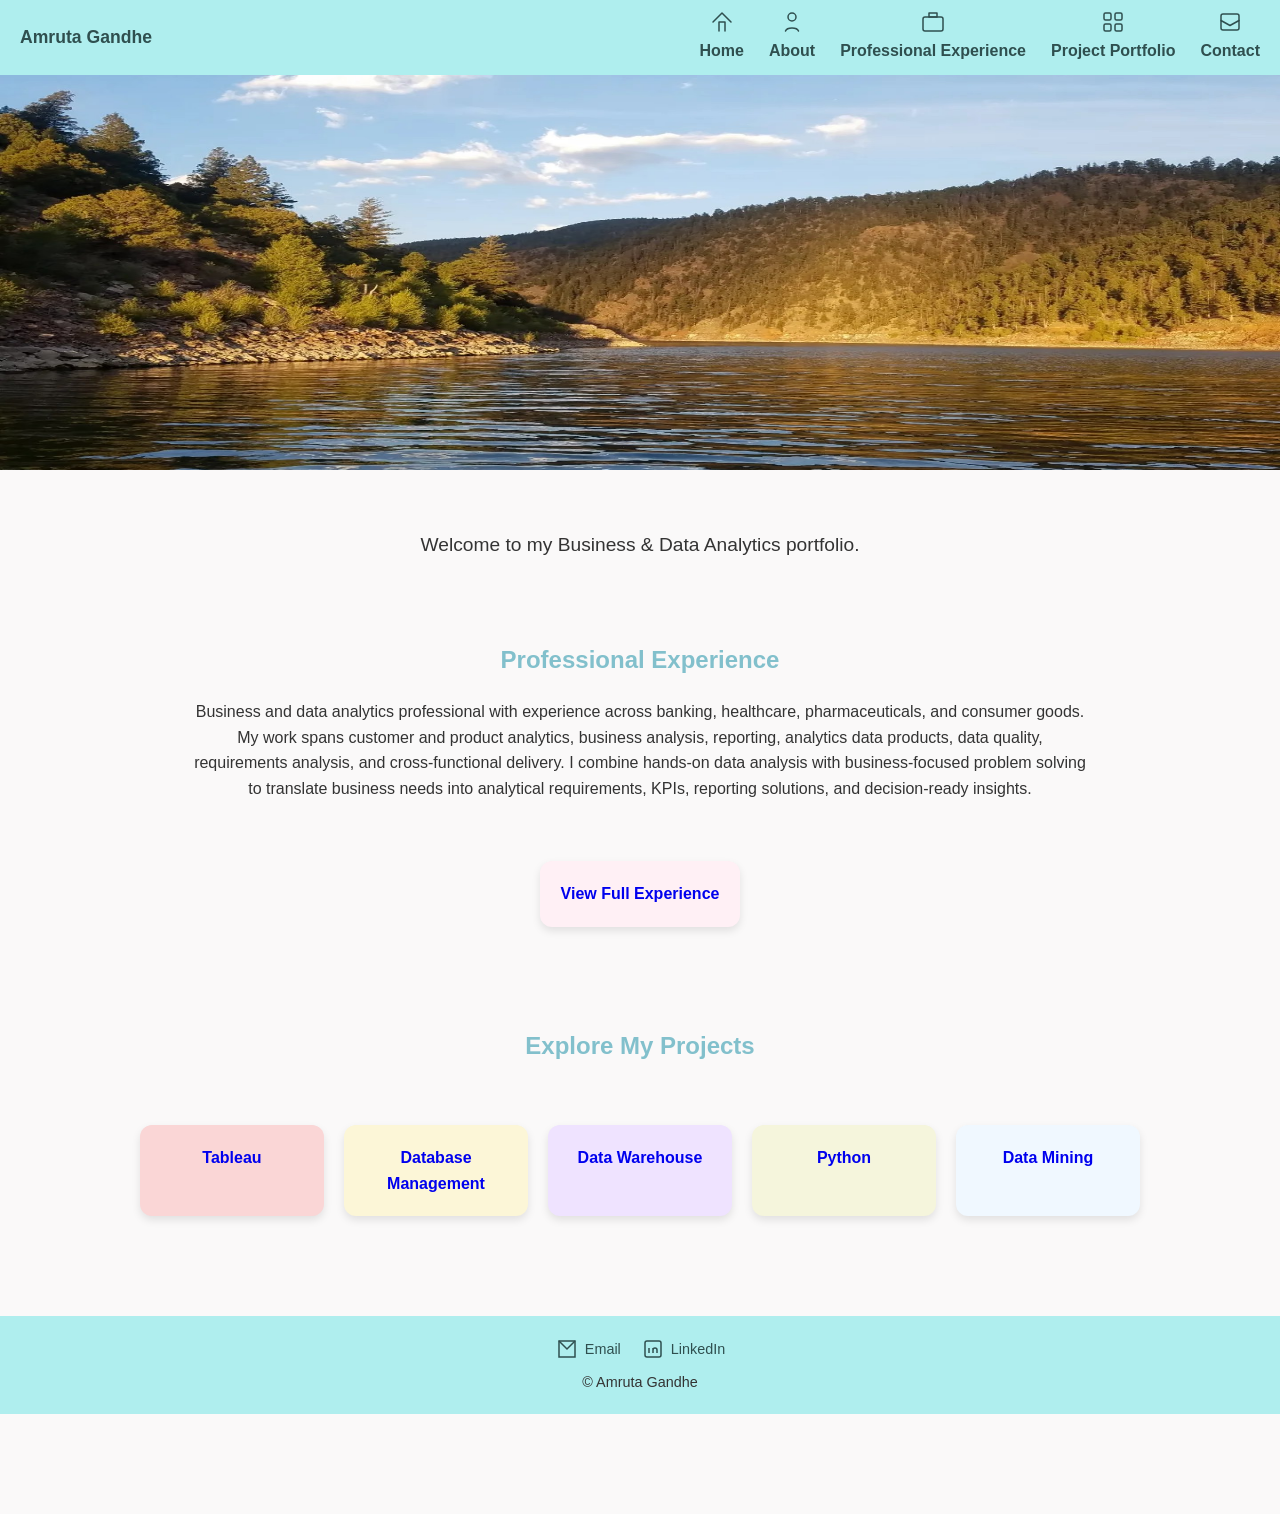
<file: index.html>
<!DOCTYPE html>
<html lang="en">
<head>
  <meta charset="UTF-8" />
  <meta name="viewport" content="width=device-width, initial-scale=1" />

  <title>Home - Amruta Gandhe</title>
  <style>
    :root {
      --bg-color: #faf9f9;
      --header-color: #AFEEEE;
      --card-bg: #E0FFFF;
      --primary-color: #333;
      --accent-color: #AFEEEE;
      --header-footer-color: #AFEEEE;
    }

    body {
      margin: 0;
      font-family: 'Segoe UI', Tahoma, Geneva, Verdana, sans-serif;
      background-color: var(--bg-color);
      color: var(--primary-color);
      line-height: 1.6;
      padding-bottom: 100px;
      font-size: 16px;
    }

    nav {
      position: fixed;
      top: 0;
      left: 0;
      right: 0;
      background-color: var(--header-color);
      border-bottom: 1px solid var(--accent-color);
      padding: 10px 20px;
      display: flex;
      justify-content: space-between;
      align-items: center;
      z-index: 1000;
    }

    .nav-name {
      font-weight: 700;
      font-size: 1.1rem;
      color: #2F4F4F;
    }

    .nav-links-wrapper {
      display: flex;
      justify-content: flex-end;
      flex-grow: 1;
    }

    .nav-links-wrapper ul {
      list-style: none;
      display: flex;
      gap: 25px;
      margin: 0;
      padding: 0;
    }

    .nav-links-wrapper a {
      text-decoration: none;
      color: #2F4F4F;
      font-weight: 600;
      display: flex;
      flex-direction: column;
      align-items: center;
      gap: 4px;
    }

    .nav-links-wrapper a svg {
      width: 24px;
      height: 24px;
      stroke: currentColor;
      fill: none;
      stroke-width: 1.5;
      stroke-linecap: round;
      stroke-linejoin: round;
    }

    .hamburger {
      display: none;
      font-size: 1.8rem;
      background: none;
      border: none;
      cursor: pointer;
    }

    /* ===== TOP IMAGE ===== */
    .top-image {
      margin-top: 70px; /* below navbar */
      width: 100%;
      overflow: hidden;
    }

    .top-image img {
      width: 100%;
      height: auto;
      display: block;
      max-height: 400px; /* prevents image from being too tall */
    }

    /* ===== HERO ===== */
    .hero {
      text-align: center;
      padding: 60px 20px;
    }

    .hero p {
      font-size: 1.2rem;
      margin: 0;
    }

    /* ===== PROJECT GRID ===== */
    .project-grid {
      display: flex;
      flex-wrap: wrap;
      justify-content: center;
      gap: 20px;
      padding: 40px 20px;
      max-width: 1000px;
      margin: 0 auto 60px;
    }

    .project-card {
      flex: 1 1 140px;
      max-width: 160px;
      background-color: var(--card-bg);
      padding: 20px;
      border-radius: 12px;
      font-weight: 600;
      text-decoration: none;
      display: flex;
      flex-direction: column;
      align-items: center;
      gap: 10px;
      box-shadow: 0 4px 8px rgba(0,0,0,0.1);
      text-align: center;
    }

    .project-card.tableau { background-color: #FAD6D6; }
    .project-card.database { background-color: #fcf6d7; }
    .project-card.warehouse { background-color: #efe3ff; }
    .project-card.python { background-color: #F5F5DC; }
    .project-card.mining { background-color: #F0F8FF; }
    .project-card.experience-card { background-color: #FFF0F5; }

    /* ===== FOOTER ===== */
    footer {
      background: var(--header-color);
      border-top: 1px solid var(--accent-color);
      padding: 20px;
      text-align: center;
      font-size: 0.9rem;
    }

    footer .social-links {
      display: flex;
      gap: 20px;
      justify-content: center;
      margin-bottom: 10px;
    }

    footer a {
      text-decoration: none;
      color: #2F4F4F;
      display: flex;
      align-items: center;
      gap: 6px;
    }

    footer a svg {
      width: 24px;
      height: 24px;
      stroke: currentColor;
      fill: none;
      stroke-width: 1.5;
    }

    /* ===== MOBILE ===== */
    @media (max-width: 768px) {
      .top-image img { max-height: 220px; }

      .project-grid { flex-direction: column; align-items: center; }

      .nav-links-wrapper {
        display: none;
        flex-direction: column; /* vertical for mobile */
        background-color: var(--header-footer-color);
        width: 100%;
      }

      .nav-links-wrapper.active { display: flex; }

      .nav-links-wrapper ul { flex-direction: column; gap: 10px; }

      .nav-links-wrapper a { flex-direction: row; justify-content: flex-start; padding: 10px 20px; }

      .hamburger { display: block; }
    }
  </style>
</head>

<body>

<nav>
  <div class="nav-name">Amruta Gandhe</div>
  <button class="hamburger" aria-label="Toggle navigation">☰</button>

  <div class="nav-links-wrapper" id="nav-links">
    <ul>
      <li>
        <a href="index.html" aria-label="Home">
          <svg viewBox="0 0 24 24"><path d="M3 12L12 3l9 9"/><path d="M9 21V12h6v9"/></svg>
          Home
        </a>
      </li>
      <li>
        <a href="about.html" aria-label="About">
          <svg viewBox="0 0 24 24"><circle cx="12" cy="7" r="4"/><path d="M5.5 21c1.5-4 11.5-4 13 0"/></svg>
          About
        </a>
      </li>
      <li>
        <a href="experience.html" aria-label="Professional Experience">
          <svg viewBox="0 0 24 24"><rect x="2" y="7" width="20" height="14" rx="2"/><path d="M16 3H8v4h8V3z"/></svg>
          Professional Experience
        </a>
      </li>
      <li>
        <a href="projects.html" aria-label="Project Portfolio">
          <svg viewBox="0 0 24 24"><rect x="3" y="3" width="7" height="7" rx="1.5"/><rect x="14" y="3" width="7" height="7" rx="1.5"/><rect x="14" y="14" width="7" height="7" rx="1.5"/><rect x="3" y="14" width="7" height="7" rx="1.5"/></svg>
          Project Portfolio
        </a>
      </li>
      <li>
        <a href="contact.html" aria-label="Contact">
          <svg viewBox="0 0 24 24"><path d="M21 10.5V6a2 2 0 0 0-2-2H5a2 2 0 0 0-2 2v4.5"/><path d="M3 10.5V18a2 2 0 0 0 2 2h14a2 2 0 0 0 2-2v-7.5l-9 5-9-5z"/></svg>
          Contact
        </a>
      </li>
    </ul>
  </div>
</nav>

<!-- ===== TOP IMAGE ===== -->
<div class="top-image">
  <img src="assets/home-banner.jpg" alt="Business Analytics Banner">
</div>

<div class="hero">
  <p>Welcome to my Business & Data Analytics portfolio.</p>
</div>

<section id="experience">
  <h2 style="text-align:center; color:#82c0cc;">Professional Experience</h2>
  <p style="text-align:center; max-width:900px; margin:0 auto 20px;">
  Business and data analytics professional with experience across banking, healthcare, pharmaceuticals, and consumer goods. 
  My work spans customer and product analytics, business analysis, reporting, analytics data products, data quality, requirements analysis, and cross-functional delivery. 
  I combine hands-on data analysis with business-focused problem solving to translate business needs into analytical requirements, KPIs, reporting solutions, and decision-ready insights.
  </p>
</section>

<div class="project-grid">
  <a href="experience.html" class="project-card experience-card">View Full Experience</a>
</div>

<section id="projects">
  <h2 style="text-align:center; color:#82c0cc;">Explore My Projects</h2>
  <div class="project-grid">
    <a href="projects.html" class="project-card tableau">Tableau</a>
    <a href="projects.html" class="project-card database">Database Management</a>
    <a href="projects.html" class="project-card warehouse">Data Warehouse</a>
    <a href="projects.html" class="project-card python">Python</a>
    <a href="projects.html" class="project-card mining">Data Mining</a>
  </div>
</section>

<footer>
  <div class="social-links">
    <a href="mailto:asgandhe@hotmail.com" aria-label="Send email">
      <svg viewBox="0 0 24 24"><path d="M4 4h16v16H4z"/><path d="M4 4l8 8 8-8"/></svg>
      <span>Email</span>
    </a>
    <a href="https://www.linkedin.com/in/amruta-gandhe-1b1013207/" target="_blank" aria-label="LinkedIn">
      <svg viewBox="0 0 24 24"><rect x="4" y="4" width="16" height="16" rx="2"/><path d="M8 11v5M8 8v.01M12 11v5m0-3a2 2 0 0 1 4 0v3"/></svg>
      <span>LinkedIn</span>
    </a>
  </div>
  <div>© Amruta Gandhe</div>
</footer>

<script>
  const hamburger = document.querySelector('.hamburger');
  const navWrapper = document.querySelector('.nav-links-wrapper');

  hamburger.addEventListener('click', () => {
    navWrapper.classList.toggle('active');
  });
</script>

</body>
</html>
</file>
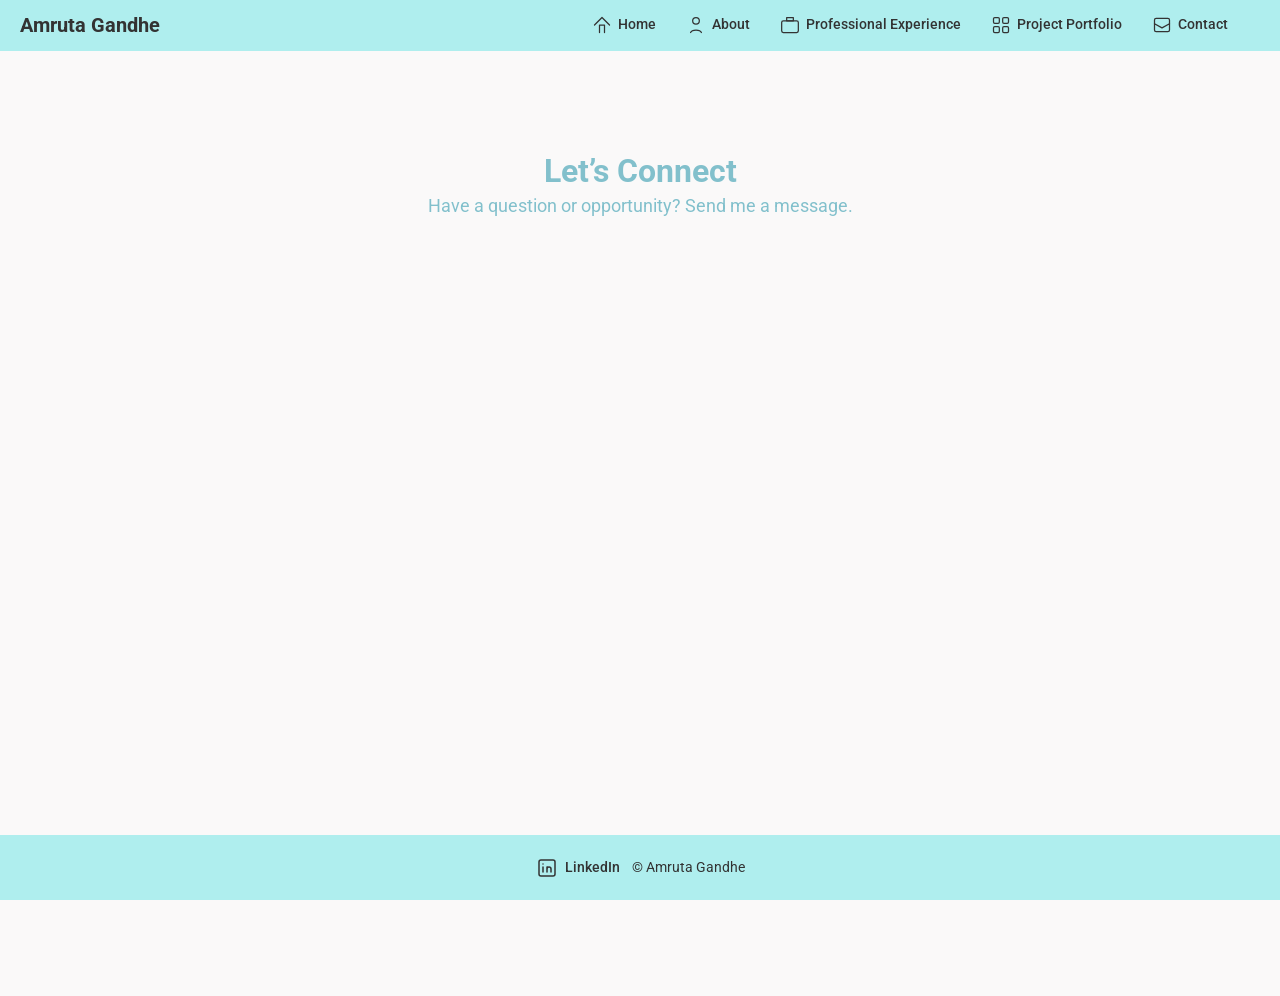
<file: contact.html>
<!DOCTYPE html>
<html lang="en">
<head>
  <meta charset="UTF-8" />
  <meta name="viewport" content="width=device-width, initial-scale=1" />
  <title>Contact - Amruta Gandhe</title>
  <link rel="stylesheet" href="https://fonts.googleapis.com/css2?family=Roboto&display=swap" />
  <style>
    :root {
      --bg-color: #faf9f9;
      --header-color: #AFEEEE;
      --text-color: #333;
      --icon-color: #333;
      --button-color: #82c0cc;
      --button-text: #fff;
      --accent-color: #AFEEEE;
      --header-footer-color: #AFEEEE;
    }

    body {
      margin: 0;
      font-family: 'Roboto', sans-serif;
      background-color: var(--bg-color);
      color: var(--text-color);
      padding-bottom: 100px;
      line-height: 1.5;
      font-size: 16px;
    }

    header {
      background-color: var(--header-color);
      padding: 10px 20px;
      display: flex;
      align-items: center;
      justify-content: space-between;
      position: fixed;
      top: 0;
      left: 0;
      right: 0;
      border-bottom: 1px solid var(--accent-color);
      z-index: 1000;
      flex-wrap: wrap;
    }

    .header-name {
      font-weight: 700;
      font-size: 1.25rem;
      color: var(--text-color);
      flex-shrink: 0;
      user-select: none;
    }

    /* Navigation wrapper (to center nav on desktop) */
    .nav-links-wrapper {
      flex-grow: 1;
      max-width: 700px;
      display: flex;
      justify-content: center;
    }

    nav {
      display: flex;
      gap: 30px;
    }

    nav a {
      color: var(--text-color);
      text-decoration: none;
      font-weight: 500;
      display: flex;
      align-items: center;
      gap: 6px;
      font-size: 0.9rem;
      transition: color 0.3s ease;
    }

    nav a:hover {
      color: #666;
    }

    nav svg {
      width: 20px;
      height: 20px;
      stroke: var(--icon-color);
      fill: none;
      stroke-width: 1.5;
      stroke-linejoin: round;
      stroke-linecap: round;
    }

    /* Hamburger menu button - hidden on desktop */
    .hamburger {
      display: none;
      font-size: 1.8rem;
      background: none;
      border: none;
      color: var(--text-color);
      cursor: pointer;
      padding: 10px;
      margin-left: auto;
    }

    main {
      padding: 120px 20px 40px; /* padding top adjusted for fixed header */
      text-align: center;
    }

    h1, h2 {
      color: var(--text-color);
      font-size: 2rem;
      margin-bottom: 0.5rem;
    }

    p {
      margin-bottom: 2rem;
      font-size: 1.1rem;
      color: var(--text-color);
    }

    form {
      max-width: 600px;
      margin: 0 auto;
      background-color: #fff;
      padding: 2rem;
      border-radius: 12px;
      box-shadow: 0 4px 8px rgba(0,0,0,0.05);
    }

    label {
      display: block;
      text-align: left;
      margin-bottom: 0.5rem;
      font-weight: bold;
    }

    input,
    textarea {
      width: 100%;
      padding: 10px;
      margin-bottom: 1.5rem;
      border: 1px solid #ccc;
      border-radius: 8px;
      font-size: 1rem;
    }

    button {
      background-color: var(--button-color);
      color: var(--button-text);
      padding: 10px 20px;
      border: none;
      border-radius: 8px;
      font-size: 1rem;
      cursor: pointer;
    }

    button:hover {
      background-color: #6aa8b3;
    }

    .contact-section iframe {
      width: 100%;
      min-height: 600px;
      border: none;
    }

    .contact-section h2,
    .contact-section p {
      color: #82c0cc;
    }

    /* Footer styles */
    footer {
      background: var(--header-footer-color);
      border-top: 1px solid var(--accent-color);
      padding: 20px;
      text-align: center;
      font-size: 0.9rem;
      color: var(--text-color);
      position: fixed;
      bottom: 0;
      left: 0;
      right: 0;
      display: flex;
      justify-content: center;
      align-items: center;
      gap: 12px;
      user-select: none;
    }

    footer a {
      color: var(--text-color);
      text-decoration: none;
      display: inline-flex;
      align-items: center;
      gap: 6px;
      font-weight: 500;
    }

    footer a:hover {
      color: var(--accent-color);
    }

    footer svg {
      width: 24px;
      height: 24px;
      stroke: var(--icon-color);
      fill: none;
      stroke-width: 1.5;
      stroke-linejoin: round;
      stroke-linecap: round;
    }

    /* Mobile Responsive */

    @media (max-width: 768px) {
      header {
        padding: 10px;
      }

      /* Hide nav links by default on mobile */
      .nav-links-wrapper {
        display: none;
        flex-direction: column;
        width: 100%;
        background-color: var(--header-footer-color);
        border-top: 1px solid var(--accent-color);
        justify-content: flex-start;
        max-width: none;
        overflow-x: auto;
        margin-top: 8px;
      }

      /* Show nav links when active */
      .nav-links-wrapper.active {
        display: flex;
      }

      nav {
        flex-direction: column;
        gap: 10px;
        padding: 10px 0;
      }

      nav a {
        padding-left: 20px;
      }

      /* Show hamburger */
      .hamburger {
        display: block;
      }

      main {
        padding-top: 160px;
      }

      footer {
        position: static;
        padding: 15px 10px;
        gap: 8px;
      }

      body {
        font-size: 15px;
      }
    }
  </style>
</head>

<body>
  <header>
    <div class="header-name">Amruta Gandhe</div>

    <button class="hamburger" aria-label="Toggle navigation" aria-expanded="false" aria-controls="nav-links">
      ☰
    </button>

    <div class="nav-links-wrapper" id="nav-links">
      <nav>
        <a href="index.html" aria-label="Home">
          <svg xmlns="http://www.w3.org/2000/svg" viewBox="0 0 24 24">
            <path d="M3 12L12 3l9 9" stroke-width="1.5" stroke-linecap="round" stroke-linejoin="round"/>
            <path d="M9 21V12h6v9" stroke-width="1.5" stroke-linecap="round" stroke-linejoin="round"/>
          </svg>
          Home
        </a>
        <a href="about.html" aria-label="About">
          <svg xmlns="http://www.w3.org/2000/svg" viewBox="0 0 24 24">
            <circle cx="12" cy="7" r="4" stroke-width="1.5"/>
            <path d="M5.5 21c1.5-4 11.5-4 13 0" stroke-width="1.5" stroke-linecap="round"/>
          </svg>
          About
        </a>
        <a href="experience.html" aria-label="Professional Experience">
          <svg xmlns="http://www.w3.org/2000/svg" viewBox="0 0 24 24">
            <rect x="2" y="7" width="20" height="14" rx="2" ry="2" stroke-width="1.5"/>
            <path d="M16 3H8v4h8V3z" stroke-width="1.5"/>
          </svg>
          Professional Experience
        </a>
        <a href="projects.html" aria-label="Project Portfolio">
          <svg xmlns="http://www.w3.org/2000/svg" viewBox="0 0 24 24">
            <rect x="3" y="3" width="7" height="7" rx="1.5" stroke-width="1.5"/>
            <rect x="14" y="3" width="7" height="7" rx="1.5" stroke-width="1.5"/>
            <rect x="14" y="14" width="7" height="7" rx="1.5" stroke-width="1.5"/>
            <rect x="3" y="14" width="7" height="7" rx="1.5" stroke-width="1.5"/>
          </svg>
          Project Portfolio
        </a>
        <a href="contact.html" aria-label="Contact">
          <svg xmlns="http://www.w3.org/2000/svg" viewBox="0 0 24 24">
            <path d="M21 10.5V6a2 2 0 0 0-2-2H5a2 2 0 0 0-2 2v4.5" stroke-width="1.5"/>
            <path d="M3 10.5V18a2 2 0 0 0 2 2h14a2 2 0 0 0 2-2v-7.5l-9 5-9-5z" stroke-width="1.5"/>
          </svg>
          Contact
        </a>
      </nav>
    </div>
  </header>

  <main>
    <div class="contact-section">
      <h2>Let’s Connect</h2>
      <p style="text-align: center; color: #82c0cc; font-size: 1.1rem; margin-top: -10px; margin-bottom: 30px;">
        Have a question or opportunity? Send me a message.
      </p>
      <iframe
        src="https://docs.google.com/forms/d/e/1FAIpQLSdadkCjnwp7ql4F6vtQuWHrjX0St3QeZFCArF6CwV89nafhrA/viewform?embedded=true"
        frameborder="0"
        marginheight="0"
        marginwidth="0"
        style="width:100%; min-height:600px; border:none;">
        Loading…
      </iframe>
    </div>
  </main>

  <footer>
    <a href="https://www.linkedin.com/in/amruta-gandhe-1b1013207/" target="_blank" aria-label="LinkedIn">
      <svg viewBox="0 0 24 24" stroke="#333" stroke-width="1.5" fill="none" stroke-linecap="round" stroke-linejoin="round">
        <rect x="4" y="4" width="16" height="16" rx="2" />
        <path d="M8 11v5M8 8v.01M12 11v5m0-3a2 2 0 0 1 4 0v3" />
      </svg>
      <span>LinkedIn</span>
    </a>
    <span>© Amruta Gandhe</span>
  </footer>

  <script>
    const hamburger = document.querySelector('.hamburger');
    const navWrapper = document.querySelector('.nav-links-wrapper');

    hamburger.addEventListener('click', () => {
      const expanded = hamburger.getAttribute('aria-expanded') === 'true' || false;
      hamburger.setAttribute('aria-expanded', !expanded);
      navWrapper.classList.toggle('active');
    });
  </script>
</body>
</html>
</file>
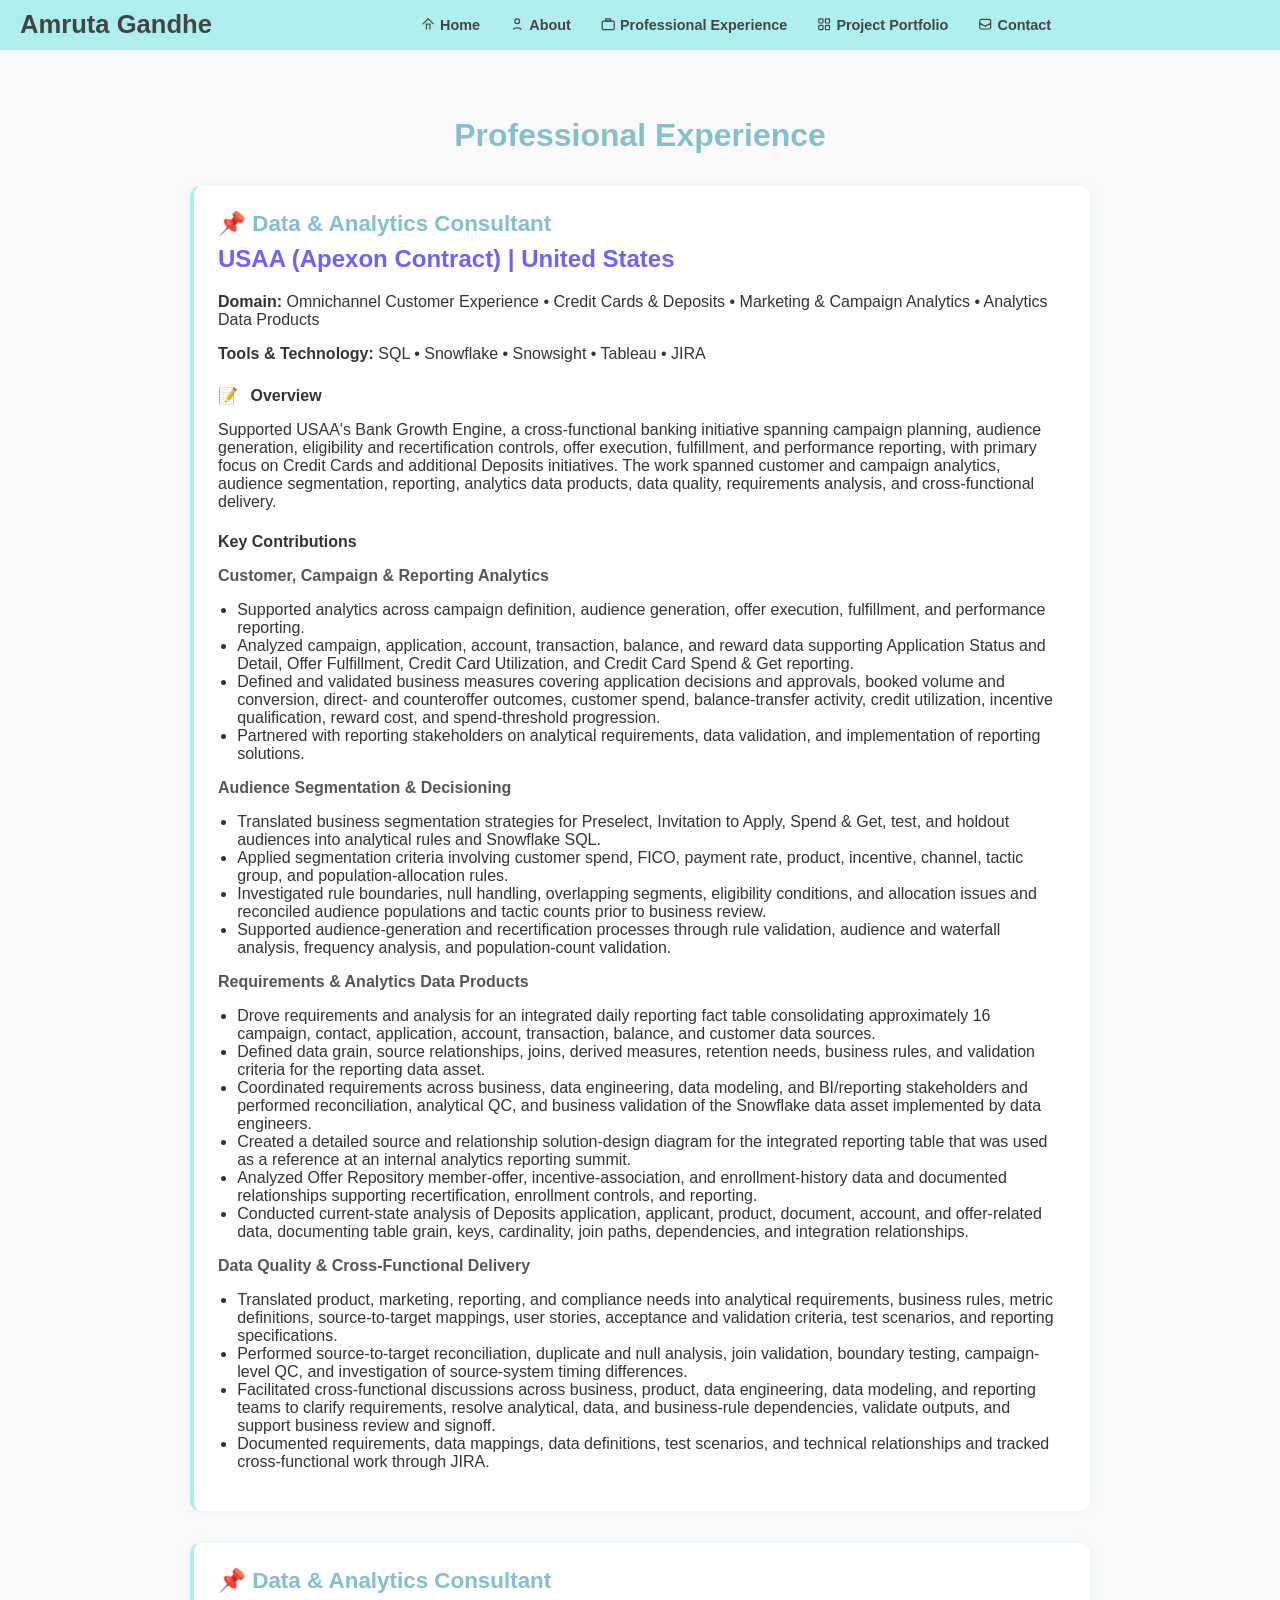
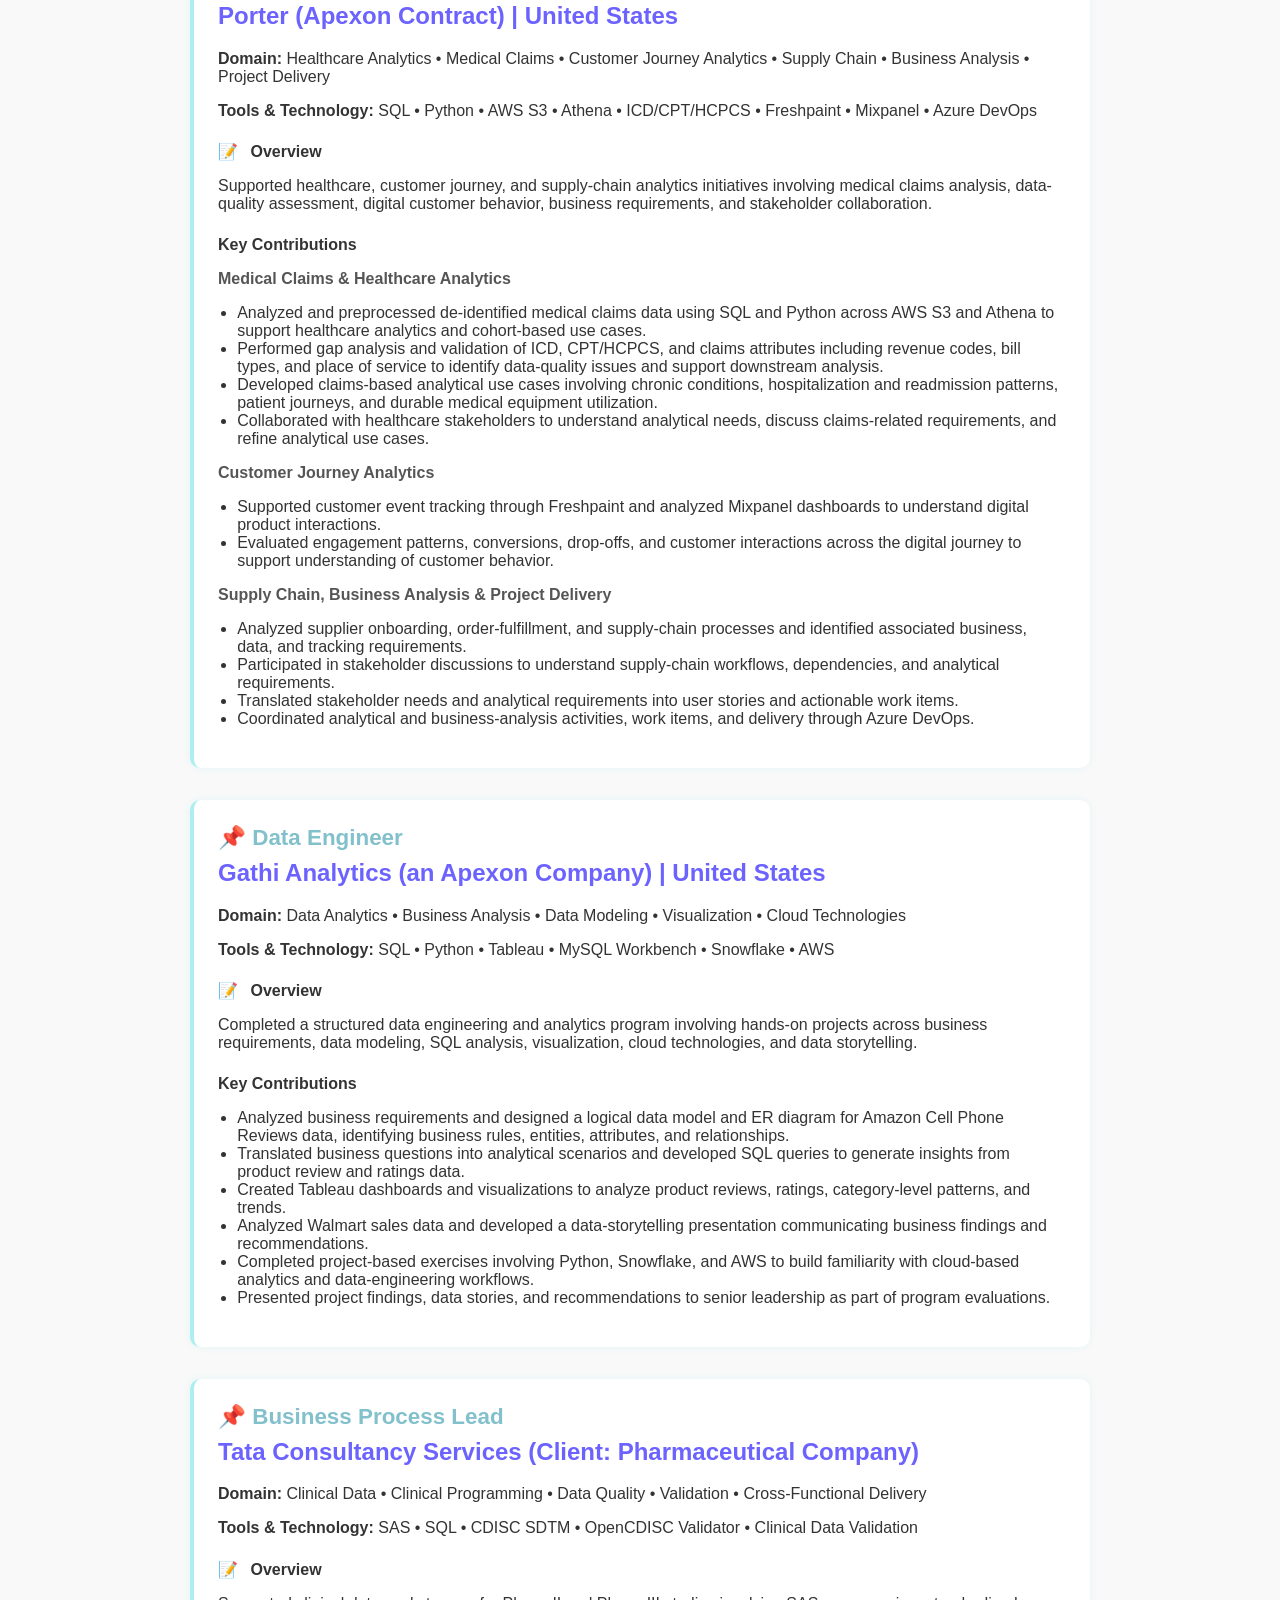
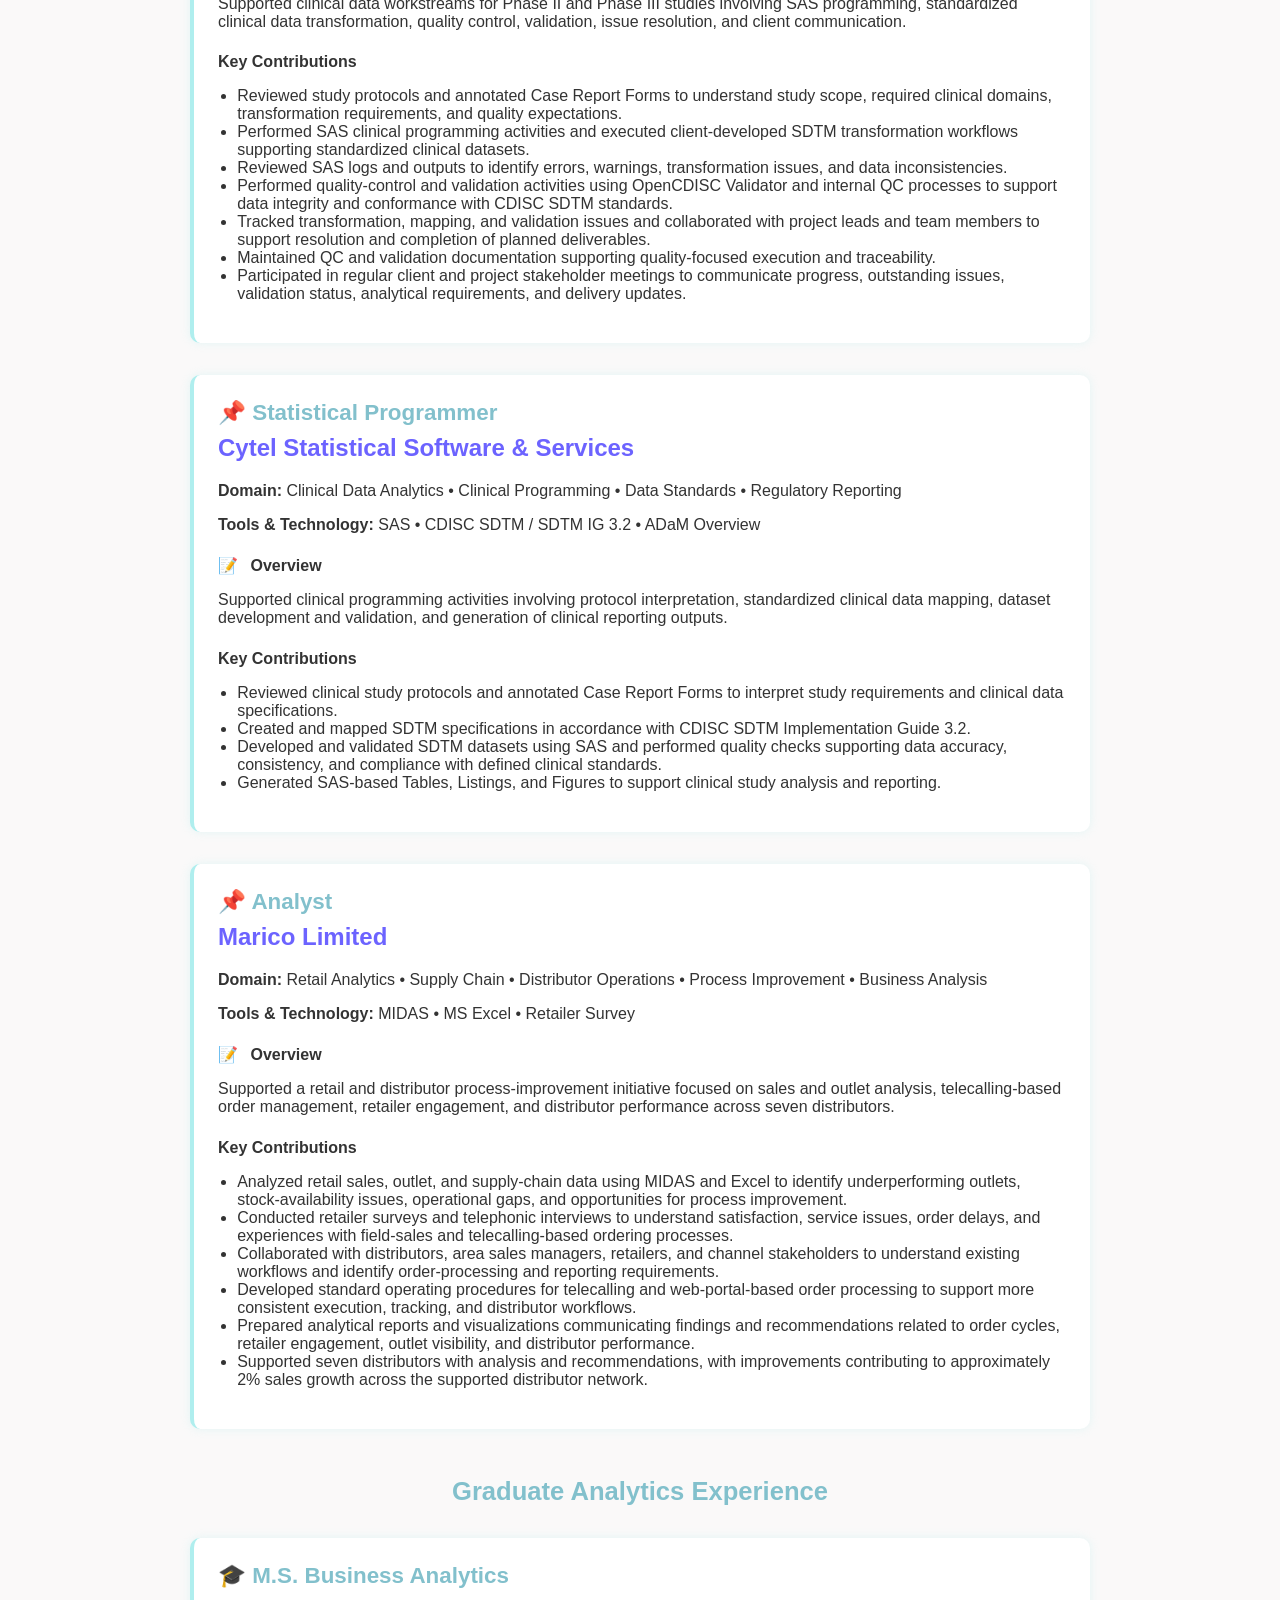
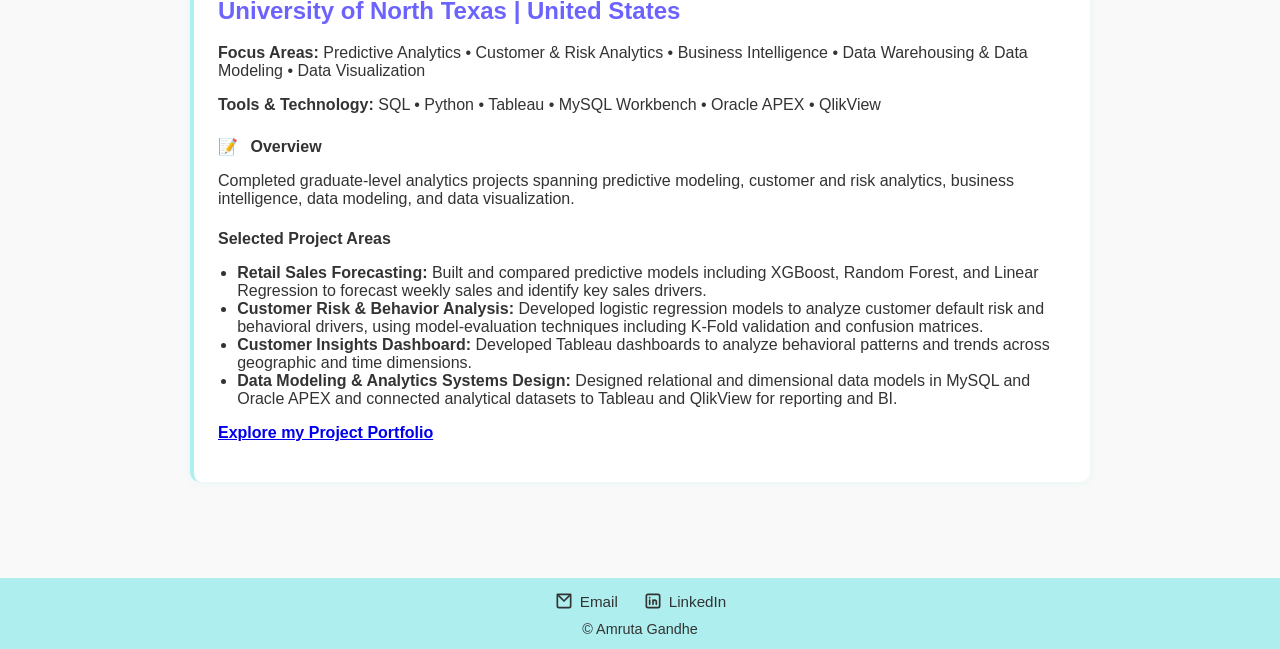
<file: experience.html>
<!DOCTYPE html>
<html lang="en">
<head>
  <meta charset="UTF-8" />
  <meta name="viewport" content="width=device-width, initial-scale=1" />
  <title>Professional Experience - Amruta Gandhe</title>

  <!-- Font Awesome CDN for social icons -->
  <link rel="stylesheet" href="https://cdnjs.cloudflare.com/ajax/libs/font-awesome/6.4.0/css/all.min.css" />

  <style>
    :root {
      --primary-color: #333;
      --background-color: #faf9f9;
      --accent-color: #AFEEEE;
      --header-footer-color: #AFEEEE;
    }

    body {
      font-family: 'Segoe UI', Tahoma, Geneva, Verdana, sans-serif;
      margin: 0;
      padding: 0;
      background-color: var(--background-color);
      color: var(--primary-color);
    }

    header, footer {
      background: var(--header-footer-color);
      padding: 1rem 2rem;
    }

    nav {
      position: fixed;
      top: 0;
      left: 0;
      right: 0;
      background-color: var(--header-footer-color);
      border-bottom: 1px solid var(--accent-color);
      padding: 10px 20px;
      display: flex;
      justify-content: space-between;
      align-items: center;
      z-index: 1000;
    }

    .nav-name {
      font-weight: bold;
      font-size: 1.6rem;
      color: #444;
      width: auto;
      max-width: 250px;
      white-space: nowrap;
      user-select: none;
    }

    .nav-links-wrapper ul {
      list-style: none;
      display: flex;
      padding-left: 0;
      margin: 0;
      gap: 30px;
    }

    .nav-links-wrapper li {
      display: flex;
      align-items: center;
    }

    .nav-links-wrapper a {
      text-decoration: none;
      color: #444;
      display: flex;
      align-items: center;
      gap: 0.3rem;
      font-weight: 600;
      font-size: 0.9rem;
    }

    .nav-links-wrapper svg {
      width: 1em;
      height: 1em;
      stroke: #444;
      stroke-width: 2;
      fill: none;
    }

    main.content {
      max-width: 900px;
      margin: 2rem auto;
      padding: 2rem 1rem;
    }

    .page-title {
      color: #82c0cc;
      font-size: 2rem;
      margin-bottom: 2rem;
      text-align: center;
    }

    .job-entry {
      background-color: #fff;
      border-left: 4px solid var(--accent-color);
      padding: 1.5rem;
      margin: 2rem 0;
      border-radius: 10px;
      box-shadow: 0 0 10px rgba(175, 238, 238, 0.3);
    }

    .job-entry h2,
    .job-entry h3 {
      margin-top: 0;
    }

    .job-entry h4 {
      margin-top: 1.4rem;
      margin-bottom: 0.6rem;
    }

    .job-entry h5 {
      margin: 1rem 0 0.4rem;
      font-size: 1rem;
      color: #555;
    }

    .company {
      font-weight: bold;
      color: #6c63ff;
    }

    .location {
      color: #6c63ff;
    }

    .job-title {
      font-size: 1.4rem;
      color: #82c0cc;
      font-weight: bold;
      margin-bottom: 0.5rem;
    }

    .job-entry ul {
      padding-left: 1.2rem;
    }

    .icon {
      margin-right: 0.5rem;
    }

    footer {
      background-color: var(--header-footer-color);
      border-top: 1px solid var(--accent-color);
      padding: 12px 20px;
      font-size: 0.9rem;
      color: var(--primary-color);
      display: flex;
      flex-direction: column;
      align-items: center;
      gap: 10px;
    }

    .social-links {
      display: flex;
      gap: 25px;
    }

    .social-links a {
      display: inline-flex;
      align-items: center;
      color: var(--primary-color);
      text-decoration: none;
      font-size: 0.95rem;
      transition: color 0.3s ease;
    }

    .social-links a svg {
      margin-right: 6px;
      height: 20px;
      width: 20px;
    }

    .social-links a:hover {
      color: var(--accent-color);
    }

    footer .copyright {
      font-weight: normal;
    }

    .hamburger {
      display: none;
      background: none;
      border: none;
      font-size: 1.5rem;
      color: var(--primary-color);
      cursor: pointer;
    }

    @media (max-width: 768px) {
      .hamburger {
        display: block;
        position: absolute;
        right: 20px;
        top: 10px;
        z-index: 1100;
      }

      .nav-links-wrapper {
        display: none;
        width: 100%;
        flex-direction: column;
        align-items: flex-start;
        background-color: var(--header-footer-color);
        padding: 10px 20px;
        border-top: 1px solid var(--accent-color);
      }

      .nav-links-wrapper.active {
        display: flex;
      }

      .nav-links-wrapper ul {
        flex-direction: column;
        gap: 15px;
        width: 100%;
      }

      .nav-links-wrapper li {
        width: 100%;
      }

      .nav-links-wrapper a {
        font-size: 1rem;
        width: 100%;
        padding: 8px 0;
      }
    }
  </style>
</head>

<body>

  <header>
    <nav>
      <div class="nav-name">Amruta Gandhe</div>

      <button class="hamburger"
              aria-label="Toggle navigation"
              aria-expanded="false"
              aria-controls="nav-links">
        ☰
      </button>

      <div class="nav-links-wrapper">
        <ul>
          <li>
            <a href="index.html" aria-label="Home">
              <svg viewBox="0 0 24 24">
                <path d="M3 12L12 3l9 9" />
                <path d="M9 21V12h6v9" />
              </svg>
              Home
            </a>
          </li>

          <li>
            <a href="about.html" aria-label="About">
              <svg viewBox="0 0 24 24">
                <circle cx="12" cy="7" r="4" />
                <path d="M5.5 21c1.5-4 11.5-4 13 0" />
              </svg>
              About
            </a>
          </li>

          <li>
            <a href="experience.html" aria-label="Professional Experience">
              <svg viewBox="0 0 24 24">
                <rect x="2" y="7" width="20" height="14" rx="2" ry="2" />
                <path d="M16 3H8v4h8V3z" />
              </svg>
              Professional Experience
            </a>
          </li>

          <li>
            <a href="projects.html" aria-label="Project Portfolio">
              <svg viewBox="0 0 24 24">
                <rect x="3" y="3" width="7" height="7" rx="1.5" />
                <rect x="14" y="3" width="7" height="7" rx="1.5" />
                <rect x="14" y="14" width="7" height="7" rx="1.5" />
                <rect x="3" y="14" width="7" height="7" rx="1.5" />
              </svg>
              Project Portfolio
            </a>
          </li>

          <li>
            <a href="contact.html" aria-label="Contact">
              <svg viewBox="0 0 24 24">
                <path d="M21 10.5V6a2 2 0 0 0-2-2H5a2 2 0 0 0-2 2v4.5" />
                <path d="M3 10.5V18a2 2 0 0 0 2 2h14a2 2 0 0 0 2-2v-7.5l-9 5-9-5z" />
              </svg>
              Contact
            </a>
          </li>
        </ul>
      </div>

      <div class="nav-spacer"></div>
    </nav>
  </header>

  <main class="content" role="main">

    <h1 class="page-title">Professional Experience</h1>

    <!-- USAA -->
    <div class="job-entry">
      <h3 class="job-title">📌 Data & Analytics Consultant</h3>
      <h2>
        <span class="company">USAA (Apexon Contract)</span>
        <span class="location">| United States</span>
      </h2>

      <p><strong>Domain:</strong> Omnichannel Customer Experience • Credit Cards & Deposits • Marketing & Campaign Analytics • Analytics Data Products</p>
      <p><strong>Tools & Technology:</strong> SQL • Snowflake • Snowsight • Tableau • JIRA</p>

      <h4><span class="icon">📝</span> Overview</h4>
      <p><p>Supported USAA's Bank Growth Engine, a cross-functional banking initiative spanning campaign planning, audience generation, eligibility and recertification controls, offer execution, fulfillment, and performance reporting, with primary focus on Credit Cards and additional Deposits initiatives. The work spanned customer and campaign analytics, audience segmentation, reporting, analytics data products, data quality, requirements analysis, and cross-functional delivery.</p></p>

      <h4>Key Contributions</h4>

      <h5>Customer, Campaign & Reporting Analytics</h5>
      <ul>
        <li>Supported analytics across campaign definition, audience generation, offer execution, fulfillment, and performance reporting.</li>
        <li>Analyzed campaign, application, account, transaction, balance, and reward data supporting Application Status and Detail, Offer Fulfillment, Credit Card Utilization, and Credit Card Spend & Get reporting.</li>
        <li>Defined and validated business measures covering application decisions and approvals, booked volume and conversion, direct- and counteroffer outcomes, customer spend, balance-transfer activity, credit utilization, incentive qualification, reward cost, and spend-threshold progression.</li>
        <li>Partnered with reporting stakeholders on analytical requirements, data validation, and implementation of reporting solutions.</li>
      </ul>

      <h5>Audience Segmentation & Decisioning</h5>
      <ul>
        <li>Translated business segmentation strategies for Preselect, Invitation to Apply, Spend & Get, test, and holdout audiences into analytical rules and Snowflake SQL.</li>
        <li>Applied segmentation criteria involving customer spend, FICO, payment rate, product, incentive, channel, tactic group, and population-allocation rules.</li>
        <li>Investigated rule boundaries, null handling, overlapping segments, eligibility conditions, and allocation issues and reconciled audience populations and tactic counts prior to business review.</li>
        <li>Supported audience-generation and recertification processes through rule validation, audience and waterfall analysis, frequency analysis, and population-count validation.</li>
      </ul>

      <h5>Requirements & Analytics Data Products</h5>
      <ul>
        <li>Drove requirements and analysis for an integrated daily reporting fact table consolidating approximately 16 campaign, contact, application, account, transaction, balance, and customer data sources.</li>
        <li>Defined data grain, source relationships, joins, derived measures, retention needs, business rules, and validation criteria for the reporting data asset.</li>
        <li>Coordinated requirements across business, data engineering, data modeling, and BI/reporting stakeholders and performed reconciliation, analytical QC, and business validation of the Snowflake data asset implemented by data engineers.</li>
        <li>Created a detailed source and relationship solution-design diagram for the integrated reporting table that was used as a reference at an internal analytics reporting summit.</li>
        <li>Analyzed Offer Repository member-offer, incentive-association, and enrollment-history data and documented relationships supporting recertification, enrollment controls, and reporting.</li>
        <li>Conducted current-state analysis of Deposits application, applicant, product, document, account, and offer-related data, documenting table grain, keys, cardinality, join paths, dependencies, and integration relationships.</li>
      </ul>

      <h5>Data Quality & Cross-Functional Delivery</h5>
      <ul>
        <li>Translated product, marketing, reporting, and compliance needs into analytical requirements, business rules, metric definitions, source-to-target mappings, user stories, acceptance and validation criteria, test scenarios, and reporting specifications.</li>
        <li>Performed source-to-target reconciliation, duplicate and null analysis, join validation, boundary testing, campaign-level QC, and investigation of source-system timing differences.</li>
        <li>Facilitated cross-functional discussions across business, product, data engineering, data modeling, and reporting teams to clarify requirements, resolve analytical, data, and business-rule dependencies, validate outputs, and support business review and signoff.</li>
        <li>Documented requirements, data mappings, data definitions, test scenarios, and technical relationships and tracked cross-functional work through JIRA.</li>
      </ul>
    </div>

    <!-- PORTER -->
    <div class="job-entry">
      <h3 class="job-title">📌 Data & Analytics Consultant</h3>
      <h2>
        <span class="company">Porter (Apexon Contract)</span>
        <span class="location">| United States</span>
      </h2>

      <p><strong>Domain:</strong> Healthcare Analytics • Medical Claims • Customer Journey Analytics • Supply Chain • Business Analysis • Project Delivery</p>
      <p><strong>Tools & Technology:</strong> SQL • Python • AWS S3 • Athena • ICD/CPT/HCPCS • Freshpaint • Mixpanel • Azure DevOps</p>

      <h4><span class="icon">📝</span> Overview</h4>
      <p>Supported healthcare, customer journey, and supply-chain analytics initiatives involving medical claims analysis, data-quality assessment, digital customer behavior, business requirements, and stakeholder collaboration.</p>

      <h4>Key Contributions</h4>

      <h5>Medical Claims & Healthcare Analytics</h5>
      <ul>
        <li>Analyzed and preprocessed de-identified medical claims data using SQL and Python across AWS S3 and Athena to support healthcare analytics and cohort-based use cases.</li>
        <li>Performed gap analysis and validation of ICD, CPT/HCPCS, and claims attributes including revenue codes, bill types, and place of service to identify data-quality issues and support downstream analysis.</li>
        <li>Developed claims-based analytical use cases involving chronic conditions, hospitalization and readmission patterns, patient journeys, and durable medical equipment utilization.</li>
        <li>Collaborated with healthcare stakeholders to understand analytical needs, discuss claims-related requirements, and refine analytical use cases.</li>
      </ul>

      <h5>Customer Journey Analytics</h5>
      <ul>
        <li>Supported customer event tracking through Freshpaint and analyzed Mixpanel dashboards to understand digital product interactions.</li>
        <li>Evaluated engagement patterns, conversions, drop-offs, and customer interactions across the digital journey to support understanding of customer behavior.</li>
      </ul>

      <h5>Supply Chain, Business Analysis & Project Delivery</h5>
      <ul>
        <li>Analyzed supplier onboarding, order-fulfillment, and supply-chain processes and identified associated business, data, and tracking requirements.</li>
        <li>Participated in stakeholder discussions to understand supply-chain workflows, dependencies, and analytical requirements.</li>
        <li>Translated stakeholder needs and analytical requirements into user stories and actionable work items.</li>
		<li>Coordinated analytical and business-analysis activities, work items, and delivery through Azure DevOps.</li>
      </ul>
    </div>

    <!-- GATHI / APEXON -->
    <div class="job-entry">
      <h3 class="job-title">📌 Data Engineer</h3>
      <h2>
        <span class="company">Gathi Analytics (an Apexon Company)</span>
        <span class="location">| United States</span>
      </h2>

      <p><strong>Domain:</strong> Data Analytics • Business Analysis • Data Modeling • Visualization • Cloud Technologies</p>
      <p><strong>Tools & Technology:</strong> SQL • Python • Tableau • MySQL Workbench • Snowflake • AWS</p>

      <h4><span class="icon">📝</span> Overview</h4>
      <p>Completed a structured data engineering and analytics program involving hands-on projects across business requirements, data modeling, SQL analysis, visualization, cloud technologies, and data storytelling.</p>

      <h4>Key Contributions</h4>
      <ul>
        <li>Analyzed business requirements and designed a logical data model and ER diagram for Amazon Cell Phone Reviews data, identifying business rules, entities, attributes, and relationships.</li>
        <li>Translated business questions into analytical scenarios and developed SQL queries to generate insights from product review and ratings data.</li>
        <li>Created Tableau dashboards and visualizations to analyze product reviews, ratings, category-level patterns, and trends.</li>
        <li>Analyzed Walmart sales data and developed a data-storytelling presentation communicating business findings and recommendations.</li>
        <li>Completed project-based exercises involving Python, Snowflake, and AWS to build familiarity with cloud-based analytics and data-engineering workflows.</li>
        <li>Presented project findings, data stories, and recommendations to senior leadership as part of program evaluations.</li>
      </ul>
    </div>

    <!-- TCS -->
    <div class="job-entry">
      <h3 class="job-title">📌 Business Process Lead</h3>
      <h2>
        <span class="company">Tata Consultancy Services (Client: Pharmaceutical Company)</span>
      </h2>

      <p><strong>Domain:</strong> Clinical Data • Clinical Programming • Data Quality • Validation • Cross-Functional Delivery</p>
      <p><strong>Tools & Technology:</strong> SAS • SQL • CDISC SDTM • OpenCDISC Validator • Clinical Data Validation</p>

      <h4><span class="icon">📝</span> Overview</h4>
      <p>Supported clinical data workstreams for Phase II and Phase III studies involving SAS programming, standardized clinical data transformation, quality control, validation, issue resolution, and client communication.</p>

      <h4>Key Contributions</h4>
      <ul>
        <li>Reviewed study protocols and annotated Case Report Forms to understand study scope, required clinical domains, transformation requirements, and quality expectations.</li>
        <li>Performed SAS clinical programming activities and executed client-developed SDTM transformation workflows supporting standardized clinical datasets.</li>
        <li>Reviewed SAS logs and outputs to identify errors, warnings, transformation issues, and data inconsistencies.</li>
        <li>Performed quality-control and validation activities using OpenCDISC Validator and internal QC processes to support data integrity and conformance with CDISC SDTM standards.</li>
        <li>Tracked transformation, mapping, and validation issues and collaborated with project leads and team members to support resolution and completion of planned deliverables.</li>
        <li>Maintained QC and validation documentation supporting quality-focused execution and traceability.</li>
        <li>Participated in regular client and project stakeholder meetings to communicate progress, outstanding issues, validation status, analytical requirements, and delivery updates.</li>
      </ul>
    </div>

    <!-- CYTEL -->
    <div class="job-entry">
      <h3 class="job-title">📌 Statistical Programmer</h3>
      <h2>
        <span class="company">Cytel Statistical Software & Services</span>
      </h2>

      <p><strong>Domain:</strong> Clinical Data Analytics • Clinical Programming • Data Standards • Regulatory Reporting</p>
      <p><strong>Tools & Technology:</strong> SAS • CDISC SDTM / SDTM IG 3.2 • ADaM Overview</p>

      <h4><span class="icon">📝</span> Overview</h4>
      <p>Supported clinical programming activities involving protocol interpretation, standardized clinical data mapping, dataset development and validation, and generation of clinical reporting outputs.</p>

      <h4>Key Contributions</h4>
      <ul>
        <li>Reviewed clinical study protocols and annotated Case Report Forms to interpret study requirements and clinical data specifications.</li>
        <li>Created and mapped SDTM specifications in accordance with CDISC SDTM Implementation Guide 3.2.</li>
        <li>Developed and validated SDTM datasets using SAS and performed quality checks supporting data accuracy, consistency, and compliance with defined clinical standards.</li>
        <li>Generated SAS-based Tables, Listings, and Figures to support clinical study analysis and reporting.</li>
      </ul>
    </div>

    <!-- MARICO -->
    <div class="job-entry">
      <h3 class="job-title">📌 Analyst</h3>
      <h2>
        <span class="company">Marico Limited</span>
      </h2>

      <p><strong>Domain:</strong> Retail Analytics • Supply Chain • Distributor Operations • Process Improvement • Business Analysis</p>
      <p><strong>Tools & Technology:</strong> MIDAS • MS Excel • Retailer Survey</p>

      <h4><span class="icon">📝</span> Overview</h4>
      <p>Supported a retail and distributor process-improvement initiative focused on sales and outlet analysis, telecalling-based order management, retailer engagement, and distributor performance across seven distributors.</p>

      <h4>Key Contributions</h4>
      <ul>
        <li>Analyzed retail sales, outlet, and supply-chain data using MIDAS and Excel to identify underperforming outlets, stock-availability issues, operational gaps, and opportunities for process improvement.</li>
        <li>Conducted retailer surveys and telephonic interviews to understand satisfaction, service issues, order delays, and experiences with field-sales and telecalling-based ordering processes.</li>
        <li>Collaborated with distributors, area sales managers, retailers, and channel stakeholders to understand existing workflows and identify order-processing and reporting requirements.</li>
        <li>Developed standard operating procedures for telecalling and web-portal-based order processing to support more consistent execution, tracking, and distributor workflows.</li>
        <li>Prepared analytical reports and visualizations communicating findings and recommendations related to order cycles, retailer engagement, outlet visibility, and distributor performance.</li>
        <li>Supported seven distributors with analysis and recommendations, with improvements contributing to approximately 2% sales growth across the supported distributor network.</li>
      </ul>
    </div>

    <!-- GRADUATE ANALYTICS EXPERIENCE -->
    <section class="education-experience">

      <h2 class="page-title"
          style="font-size: 1.6rem; margin-top: 3rem;">
        Graduate Analytics Experience
      </h2>

      <div class="job-entry">
        <h3 class="job-title">🎓 M.S. Business Analytics</h3>

        <h2>
          <span class="company">University of North Texas</span>
          <span class="location">| United States</span>
        </h2>

        <p><strong>Focus Areas:</strong> Predictive Analytics • Customer & Risk Analytics • Business Intelligence • Data Warehousing & Data Modeling • Data Visualization</p>

        <p><strong>Tools & Technology:</strong> SQL • Python • Tableau • MySQL Workbench • Oracle APEX • QlikView</p>

        <h4><span class="icon">📝</span> Overview</h4>
        <p>Completed graduate-level analytics projects spanning predictive modeling, customer and risk analytics, business intelligence, data modeling, and data visualization.</p>

        <h4>Selected Project Areas</h4>

        <ul>
          <li>
            <strong>Retail Sales Forecasting:</strong>
            Built and compared predictive models including XGBoost, Random Forest, and Linear Regression to forecast weekly sales and identify key sales drivers.
          </li>

          <li>
            <strong>Customer Risk & Behavior Analysis:</strong>
            Developed logistic regression models to analyze customer default risk and behavioral drivers, using model-evaluation techniques including K-Fold validation and confusion matrices.
          </li>

          <li>
            <strong>Customer Insights Dashboard:</strong>
            Developed Tableau dashboards to analyze behavioral patterns and trends across geographic and time dimensions.
          </li>

          <li>
            <strong>Data Modeling & Analytics Systems Design:</strong>
            Designed relational and dimensional data models in MySQL and Oracle APEX and connected analytical datasets to Tableau and QlikView for reporting and BI.
          </li>
        </ul>

        <p>
          <a href="projects.html" title="Project Portfolio">
            <strong>Explore my Project Portfolio</strong>
          </a>
        </p>

      </div>
    </section>

  </main>

  <!-- Footer -->
  <footer>
    <div class="social-links">

      <a href="mailto:asgandhe@hotmail.com"
         aria-label="Send email">
        <svg viewBox="0 0 24 24"
             width="20"
             height="20"
             fill="none"
             stroke="currentColor"
             stroke-width="2"
             stroke-linecap="round"
             stroke-linejoin="round">
          <rect x="4" y="4" width="16" height="16" rx="2" />
          <path d="M4 4l8 8 8-8" />
        </svg>
        <span>Email</span>
      </a>

      <a class="linkedin-icon"
         href="https://www.linkedin.com/in/amruta-gandhe-1b1013207/"
         target="_blank"
         aria-label="LinkedIn">
        <svg viewBox="0 0 24 24"
             width="20"
             height="20"
             fill="none"
             stroke="currentColor"
             stroke-width="2"
             stroke-linecap="round"
             stroke-linejoin="round">
          <rect x="4" y="4" width="16" height="16" rx="2" />
          <path d="M8 11v5M8 8v.01M12 11v5m0-3a2 2 0 0 1 4 0v3" />
        </svg>
        <span>LinkedIn</span>
      </a>

    </div>

    <div class="copyright">
      © Amruta Gandhe
    </div>
  </footer>

  <script>
    const hamburger = document.querySelector('.hamburger');
    const navWrapper = document.querySelector('.nav-links-wrapper');

    hamburger.addEventListener('click', () => {
      const expanded =
        hamburger.getAttribute('aria-expanded') === 'true' || false;

      hamburger.setAttribute('aria-expanded', !expanded);
      navWrapper.classList.toggle('active');
    });
  </script>

</body>
</html>
</file>
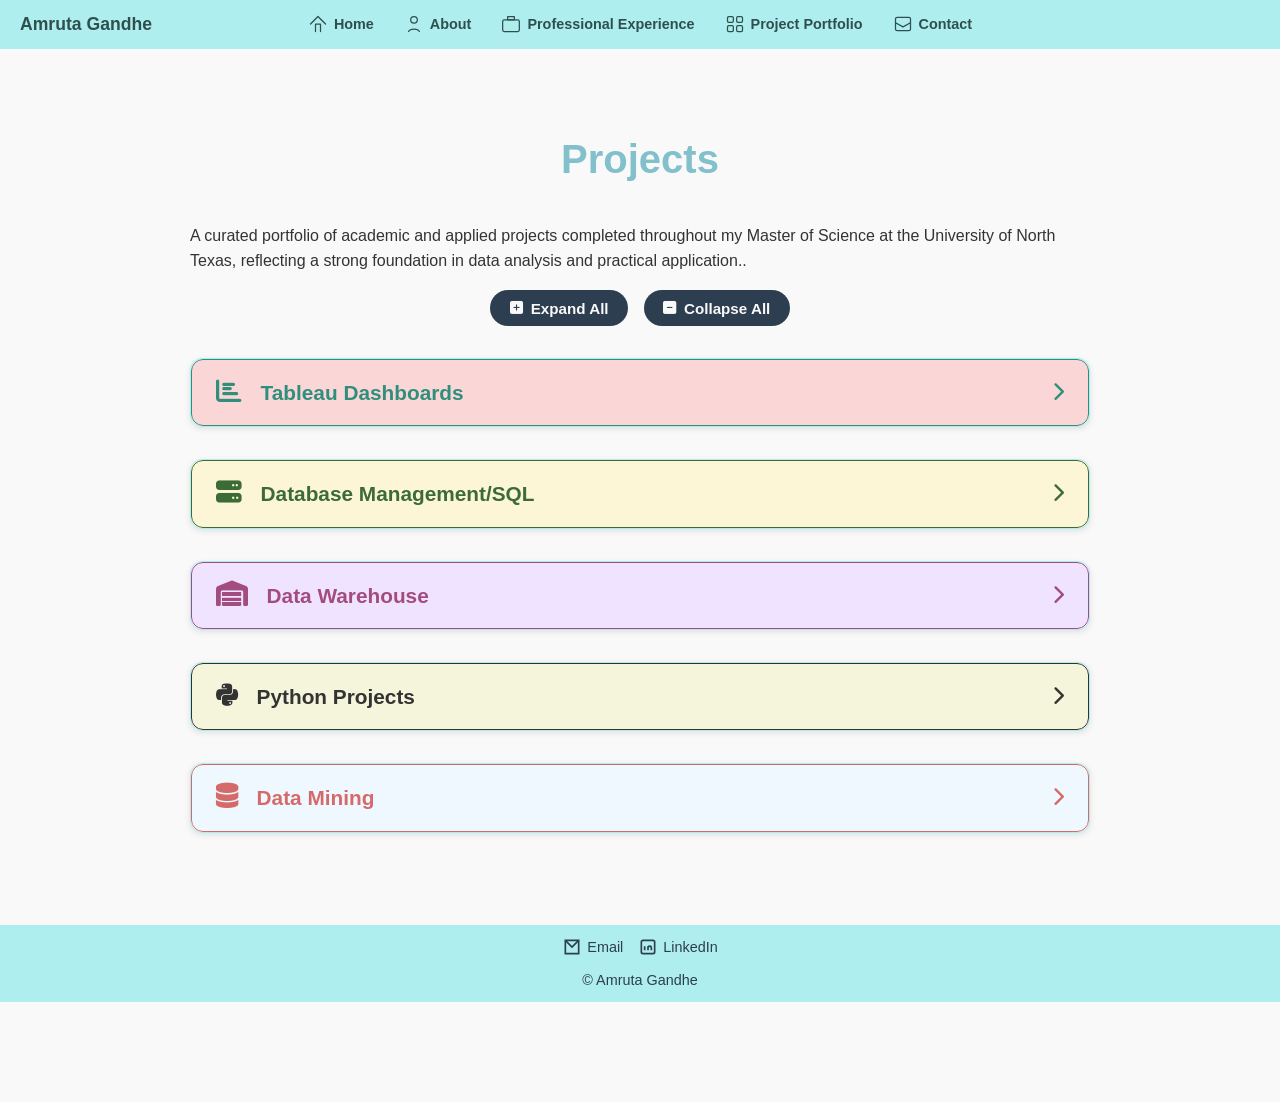
<file: projects.html>
<!DOCTYPE html>
<html lang="en">
<head>
  <meta charset="UTF-8" />
  <meta name="viewport" content="width=device-width, initial-scale=1" />
  <title>Projects - Amruta Gandhe</title>

  <!-- Font Awesome CDN -->
  <link
    rel="stylesheet"
    href="https://cdnjs.cloudflare.com/ajax/libs/font-awesome/6.4.0/css/all.min.css"
    integrity="sha512-papb3QKJ9X2XQ7tGzq3lV8kZQ9fU6Qtmrq/N2P5yfL6Lsp6u+7O9aSOTc7R0V4xj5cg6+o1VnjYlfKN3kf0Kzw=="
    crossorigin="anonymous"
    referrerpolicy="no-referrer"
  />

  <style>
  :root {
    --bg-color: #faf9f9;
    --primary-color: #2c3e50;
    --secondary-color: #AFEEEE;
    --header-color: #AFEEEE;
    --accent-color: #AFEEEE;
    --text-color: #333;

    --python-bg: #F5F5DC;
    --python-color: #333;

    --tableau-bg: #FAD6D6;
    --tableau-color: #2f8f7c;

    --datamining-bg: #F0F8FF;
    --datamining-color: #d46a6a;

    --dbmanagement-bg: #fcf6d7;
    --dbmanagement-color: #3d6b35;

    --datawarehouse-bg: #efe3ff;
    --datawarehouse-color: #a24c80;
  }

  body {
    margin: 0;
    font-family: 'Segoe UI', Tahoma, Geneva, Verdana, sans-serif;
    background-color: var(--bg-color);
    color: var(--text-color);
    line-height: 1.6;
    padding-bottom: 100px;
    min-height: 100vh;
    display: flex;
    flex-direction: column;
  }

  a {
    color: var(--primary-color);
    text-decoration: none;
  }
  a:hover {
    color: var(--secondary-color);
  }

  nav {
    position: fixed;
    top: 0;
    left: 0;
    right: 0;
    background-color: var(--header-color);
    border-bottom: 1px solid var(--accent-color);
    padding: 10px 20px;
    display: flex;
    justify-content: space-between;
    align-items: center;
    z-index: 1000;
  }
  .nav-name {
    font-weight: 700;
    font-size: 1.1rem;
    color: #2F4F4F;
    width: 150px;
    user-select: none;
  }
  .nav-links-wrapper {
    flex-grow: 1;
    max-width: 700px;
    display: flex;
    justify-content: center;
  }
  .nav-spacer {
    width: 150px;
  }
  nav ul {
    margin: 0;
    padding: 0;
    list-style: none;
    display: flex;
    gap: 30px;
  }
  nav li {
    display: flex;
    align-items: center;
  }
  nav a {
    color: #2F4F4F;
    text-decoration: none;
    font-size: 0.9rem;
    font-weight: 600;
    transition: color 0.3s ease;
    display: flex;
    align-items: center;
    gap: 6px;
  }
  nav a:hover {
    color: #666;
  }
  nav svg {
    width: 20px;
    height: 20px;
    stroke: currentColor;
    fill: none;
    stroke-width: 1.5;
    stroke-linejoin: round;
    stroke-linecap: round;
  }

  main.content {
    max-width: 900px;
    margin: 100px auto 60px;
    padding: 0 20px;
    flex-grow: 1;
  }

  h1 {
    text-align: center;
    color: #82c0cc;
    font-size: 2.5rem;
    margin-bottom: 2rem;
  }

  .controls {
    display: flex;
    justify-content: center;
    gap: 1rem;
    margin-bottom: 2rem;
    flex-wrap: wrap;
  }
  .btn {
    background-color: var(--primary-color);
    border: none;
    color: var(--bg-color);
    padding: 0.6rem 1.2rem;
    border-radius: 25px;
    font-weight: 600;
    cursor: pointer;
    transition: background-color 0.3s ease;
    display: flex;
    align-items: center;
    gap: 0.5rem;
    font-size: 0.95rem;
  }
  .btn:hover {
    background-color: #f4a261;
    color: #fff;
  }

  .project-category {
    margin-bottom: 2rem;
    border-radius: 12px;
    background-color: var(--bg-color);
    border: 1px solid var(--accent-color);
    box-shadow: 0 2px 6px rgb(0 0 0 / 0.1);
    overflow: hidden;
  }

  .project-header {
    cursor: pointer;
    padding: 1rem 1.5rem;
    font-size: 1.3rem;
    font-weight: 600;
    display: flex;
    align-items: center;
    justify-content: space-between;
    user-select: none;
    border-radius: 12px;
    transition: background-color 0.3s ease;
    background-color: var(--primary-color);
    color: var(--bg-color);
  }

  .project-header i.category-icon {
    font-size: 1.6rem;
    margin-right: 0.8rem;
  }

  .project-header.python {
    background-color: var(--python-bg);
    border: 1px solid var(--python-color);
    color: var(--python-color);
  }
  .project-header.tableau {
    background-color: var(--tableau-bg);
    border: 1px solid var(--tableau-color);
    color: var(--tableau-color);
  }
  .project-header.datamining {
    background-color: var(--datamining-bg);
    border: 1px solid var(--datamining-color);
    color: var(--datamining-color);
  }
  .project-header.dbmanagement {
    background-color: var(--dbmanagement-bg);
    border: 1px solid var(--dbmanagement-color);
    color: var(--dbmanagement-color);
  }
  .project-header.datawarehouse {
    background-color: var(--datawarehouse-bg);
    border: 1px solid var(--datawarehouse-color);
    color: var(--datawarehouse-color);
  }

  .toggle-icon {
    transition: transform 0.3s ease;
    font-size: 1.2rem;
  }
  .project-header.active .toggle-icon {
    transform: rotate(90deg);
  }

  .project-content {
    max-height: 0;
    overflow: hidden;
    transition: max-height 0.4s ease;
    padding: 0 1.5rem;
    background-color: var(--bg-color);
    border-top: 1px solid var(--accent-color);
  }
  .project-content.open {
    max-height: 3000px;
    padding: 1rem 1.5rem 1.5rem;
  }

  .project-item {
    border-bottom: 1px solid var(--accent-color);
    padding: 1rem 0;
  }
  .project-item:last-child {
    border-bottom: none;
    margin-bottom: 0;
    padding-bottom: 0;
  }

  .project-title {
    font-weight: 700;
    font-size: 1.1rem;
    display: flex;
    align-items: center;
    flex-wrap: wrap;
    gap: 10px;
  }
  .timeframe {
    background-color: var(--secondary-color);
    color: var(--bg-color);
    font-size: 0.85rem;
    font-weight: 600;
    padding: 2px 10px;
    border-radius: 20px;
    margin-left: auto;
    white-space: nowrap;
  }

  .project-desc {
    margin: 0.3rem 0 0 0;
  }

  .iframe-wrapper {
    position: relative;
    width: 100%;
    padding-top: 56.25%;
    margin-top: 8px;
    border-radius: 10px;
    overflow: hidden;
    box-shadow: 0 2px 6px rgb(0 0 0 / 0.15);
  }
  .iframe-wrapper iframe {
    position: absolute;
    top: 0;
    left: 0;
    width: 100%;
    height: 100%;
    border: none;
  }

  .project-item.python .project-title,
  .project-item.python i.category-icon {
    color: var(--python-color);
  }
  .project-item.tableau .project-title,
  .project-item.tableau i.category-icon {
    color: var(--tableau-color);
  }
  .project-item.datamining .project-title,
  .project-item.datamining i.category-icon {
    color: var(--datamining-color);
  }
  .project-item.dbmanagement .project-title,
  .project-item.dbmanagement i.category-icon {
    color: var(--dbmanagement-color);
  }
  .project-item.datawarehouse .project-title,
  .project-item.datawarehouse i.category-icon {
    color: var(--datawarehouse-color);
  }

  .icon {
    width: 24px;
    height: 24px;
    fill: var(--primary-color);
  }

  footer {
    background: var(--header-color);
    border-top: 1px solid var(--accent-color);
    padding: 10px 20px;
    font-size: 0.9rem;
    color: var(--primary-color);
    display: flex;
    justify-content: center;
  }

  .footer-content {
    display: flex;
    flex-direction: column;
    align-items: center;
    gap: 10px;
    text-align: center;
  }

  .footer-content .social-links {
    display: flex;
    gap: 15px;
  }

  .footer-content .social-links a {
    text-decoration: none;
    color: var(--primary-color);
    display: flex;
    align-items: center;
    gap: 5px;
  }

  .footer-content .social-links svg {
    width: 20px;
    height: 20px;
    stroke: var(--primary-color);
    fill: none;
    stroke-width: 2;
  }

  /* 🔽 Mobile Styles: Hamburger Menu & Responsive Nav */
  .hamburger {
    display: none;
    background: none;
    border: none;
    font-size: 1.5rem;
    color: #2F4F4F;
    cursor: pointer;
  }

  @media (max-width: 768px) {
    .hamburger {
      display: block;
      position: absolute;
      right: 20px;
      top: 10px;
      z-index: 1100;
    }

    nav {
      flex-wrap: wrap;
      justify-content: space-between;
    }

    .nav-links-wrapper {
      display: none;
      width: 100%;
      flex-direction: column;
      align-items: flex-start;
      background-color: var(--header-color);
      padding: 10px 20px;
      border-top: 1px solid var(--accent-color);
    }

    .nav-links-wrapper.active {
      display: flex;
    }

    nav ul {
      flex-direction: column;
      gap: 15px;
      width: 100%;
    }

    nav li {
      width: 100%;
    }

    nav a {
      font-size: 1rem;
      width: 100%;
      padding: 8px 0;
    }
  }

  @media (max-width: 600px) {
    main.content {
      margin: 80px 10px 60px;
    }

    .project-header {
      font-size: 1.1rem;
      padding: 0.75rem 1rem;
    }

    .btn {
      padding: 0.5rem 1rem;
      font-size: 0.9rem;
    }

    .footer-content {
      flex-direction: column;
      gap: 10px;
      align-items: center;
      text-align: center;
    }
  }
</style>

</head>
<body>

  <nav>
    <div class="nav-name">Amruta Gandhe</div>
	  
    <button class="hamburger" aria-label="Toggle navigation" aria-expanded="false" aria-controls="nav-links">
      ☰
    </button>
	  
    <div class="nav-links-wrapper">
      <ul>
        <li>
          <a href="index.html" aria-label="Home">
            <svg viewBox="0 0 24 24" >
              <path d="M3 12L12 3l9 9" />
              <path d="M9 21V12h6v9" />
            </svg>
            Home
          </a>
        </li>
        <li>
          <a href="about.html" aria-label="About">
            <svg viewBox="0 0 24 24" >
              <circle cx="12" cy="7" r="4" />
              <path d="M5.5 21c1.5-4 11.5-4 13 0" />
            </svg>
            About
          </a>
        </li>
        <li>
          <a href="experience.html" aria-label="Professional Experience">
            <svg viewBox="0 0 24 24" >
              <rect x="2" y="7" width="20" height="14" rx="2" ry="2" />
              <path d="M16 3H8v4h8V3z" />
            </svg>
            Professional Experience
          </a>
        </li>
        <li>
          <a href="projects.html" aria-label="Project Portfolio">
            <svg viewBox="0 0 24 24" >
              <rect x="3" y="3" width="7" height="7" rx="1.5" />
              <rect x="14" y="3" width="7" height="7" rx="1.5" />
              <rect x="14" y="14" width="7" height="7" rx="1.5" />
              <rect x="3" y="14" width="7" height="7" rx="1.5" />
            </svg>
            Project Portfolio
          </a>
        </li>
        <li>
          <a href="contact.html" aria-label="Contact">
            <svg viewBox="0 0 24 24" >
              <path d="M21 10.5V6a2 2 0 0 0-2-2H5a2 2 0 0 0-2 2v4.5" />
              <path d="M3 10.5V18a2 2 0 0 0 2 2h14a2 2 0 0 0 2-2v-7.5l-9 5-9-5z" />
            </svg>
            Contact
          </a>
        </li>
      </ul>
    </div>
    <div class="nav-spacer"></div>
  </nav>

  <main class="content" role="main">
    <h1>Projects</h1>	
	<p class="description">
      A curated portfolio of academic and applied projects completed throughout my Master of Science at the University of North Texas, reflecting a strong foundation in data analysis and practical application..
    </p>

    <div class="controls">
      <button id="expandAllBtn" class="btn" aria-label="Expand all projects"><i class="fas fa-plus-square"></i> Expand All</button>
      <button id="collapseAllBtn" class="btn" aria-label="Collapse all projects"><i class="fas fa-minus-square"></i> Collapse All</button>
    </div>

    <!-- Tableau Projects -->
    <section class="project-category" data-category="tableau" aria-expanded="false" tabindex="0">
      <header class="project-header tableau" role="button" aria-controls="tableau-content" aria-expanded="false" tabindex="0">
        <span><i class="fas fa-chart-bar category-icon"></i> Tableau Dashboards</span>
        <i class="fas fa-chevron-right toggle-icon"></i>
      </header>
      <div id="tableau-content" class="project-content" hidden>
        <article class="project-item tableau">
          <div class="project-title">
            Police Arrests in Dallas, Texas - Tableau Report
            <span class="timeframe" aria-label="Timeframe">May 2020 - June 2020</span>
          </div>
          <p class="project-desc">Tableau 2019.4 was used to study the police arrests in different areas of Texas that have maximum police arrests from the year 2014 to Spring 2020 and to gain understanding of different locations and time susceptible to crime.
		   This report focused on visualization of police arrests in different areas of Texas , including dashboards and story during the years 2014 to Spring 2020.</p>
          <p>
            <a href="https://public.tableau.com/app/profile/amruta.gandhe/viz/Project_Amruta_Gandhe/Figure1-YearwiseArrestTrend" target="_blank" rel="noopener noreferrer">
              Visit Police Arrests Dashboard
            </a>
          </p>
		  <div class="iframe-wrapper" style="margin-top: 1em;">
		<iframe src="https://amrutag7.github.io/reports/tableau/tableau-report1.html" title="Police Arrests Tableau Report" width="100%" height="800px" style="border: none;">
		</iframe>
		</div>

        </article>

        <article class="project-item tableau">
          <div class="project-title">My Tableau Public Profile</div>
          <p class="project-desc">Explore more dashboards and visualizations on my Tableau Public profile.</p>
          <p>
            <a href="https://public.tableau.com/app/profile/amruta.gandhe/vizzes" target="_blank" rel="noopener noreferrer">
              Visit Tableau Public Profile
            </a>
          </p>
        </article>
      </div>
    </section>
	
	 <!-- Database Management -->
    <section class="project-category" data-category="dbmanagement" aria-expanded="false" tabindex="0">
      <header class="project-header dbmanagement" role="button" aria-controls="dbmanagement-content" aria-expanded="false" tabindex="0">
        <span><i class="fas fa-server category-icon"></i> Database Management/SQL </span>
        <i class="fas fa-chevron-right toggle-icon"></i>
      </header>
      <div id="dbmanagement-content" class="project-content" hidden>
        <article class="project-item dbmanagement">
          <div class="project-title">
            Designed a relational database for a consulting firm capturing details of the ongoing projects.
            <span class="timeframe" aria-label="Timeframe">Jan 2021 - Apr 2021</span>
          </div>
          <p class="project-desc">SR Consulting (SRC) is a firm that creates custom software for its clients. 
		  When a client comes to SRC about a job, the managers at SRC determine the staffing needs in terms of the number of consultants needed and the required skills of the consultants. 
		  They then locate the available consultants with the necessary skills and assign them to the project. One of the consultants is assigned to be the project manager. 
		  When the project is completed the project manager evaluates all of the other consultants who worked on the project, and all of the project consultants evaluate the project manager. A project can be subdivided into multiple projects.
		  Technical Specifications:
		  1. Designed an ER diagram using Forward Engineering in MySQL workbench by analyzing the requirements to identify business rules, entities and relationship. 
		  2. Created a database with Oracle APEX based on the logical design by writing SQL queries for creating tables and inserting records. 
		  3. Developed SQL queries to pull out the data from the database for tracking number of projects, consultants assigned to projects, calculating the number of hours spent on particular projects, etc.
		  </p>
          <div class="iframe-wrapper">
            <iframe src="https://amrutag7.github.io/reports/databasemanagement/databasemanagement-report1.html" aria-label="Database management report"></iframe>
          </div>
        </article>
      </div>
    </section>

    <!-- Data Warehouse -->
    <section class="project-category" data-category="datawarehouse" aria-expanded="false" tabindex="0">
      <header class="project-header datawarehouse" role="button" aria-controls="datawarehouse-content" aria-expanded="false" tabindex="0">
        <span><i class="fas fa-warehouse category-icon"></i> Data Warehouse</span>
        <i class="fas fa-chevron-right toggle-icon"></i>
      </header>
      <div id="datawarehouse-content" class="project-content" hidden>
        <article class="project-item datawarehouse">
          <div class="project-title">
            Designed a relational database for online portal (Fiverr) and generated frontend , backend in QlikView and Tableau
            <span class="timeframe" aria-label="Timeframe">Mar 2021 - Jun 2021</span>
          </div>
          <p class="project-desc">. Designed an ER Model and Dimensional Model using Forward Engineering in MySQL workbench for an online portal (Fiverr). 
		  MySQL workbench was connected to BI tools QlikView and Tableau to build dashboards / reporting and data was visualized for capturing customer and sales details.</p>
          <div class="iframe-wrapper">
            <iframe src="https://amrutag7.github.io/reports/datawarehouse/datawarehouse-report1.html" aria-label="Data warehouse report"></iframe>
          </div>
		  <p>
            <a href="https://public.tableau.com/app/profile/amruta.gandhe/viz/Tableau-Fiverr_AG/Dashboard-Fiverr_AG" target="_blank" rel="noopener noreferrer">
              Fiverr Dashboard
            </a>
        </article>
		
	  <article class="project-item datawarehouse">
          <div class="project-title">
            Logical Data Model of Amazon Cell Phone Reviews
            <span class="timeframe" aria-label="Timeframe">Feb 2022 – March 2022</span>
          </div>
          <p class="project-desc">
          Created a logical data model for Amazon Cell Phone Reviews. Backend in Tableau
          </p>
          <div class="iframe-wrapper">
            <iframe src="https://amrutag7.github.io/reports/datawarehouse/datawarehouse-report1.html"aria-label="Data warehouse report on Amazon cell phone reviews"> </iframe>
          </div>
           <p>
          <a href="https://public.tableau.com/app/profile/amruta.gandhe/viz/ProjectPhase3-AmazonCellPhoneReviews-ByAmrutaGandhe/Title"
          target="_blank" rel="noopener noreferrer">
          Amazon Cell Phone Reviews
          </a>
          </p>
          </article>

          </div>
          </section>
	
	 <!-- Python Projects -->
    <section class="project-category" data-category="python" aria-expanded="false" tabindex="0">
      <header class="project-header python" role="button" aria-controls="python-content" aria-expanded="false" tabindex="0">
        <span><i class="fab fa-python category-icon"></i> Python Projects</span>
        <i class="fas fa-chevron-right toggle-icon"></i>
      </header>
      <div id="python-content" class="project-content" hidden>
        <article class="project-item python">
          <div class="project-title">
            Loan analysis of crowd funding platform Kiva.org using Python
            <span class="timeframe" aria-label="Timeframe">Sept 2021 - Dec 2021</span>
          </div>
          <p class="project-desc">Kiva.org is a 501(c)(3) non-profit based in San Francisco, dedicated to expanding financial access by connecting underserved entrepreneurs and students with lenders through online microfinance. 
		  Borrowers submit loan applications that require funding before expiration, following approval by the organization.
		  The goal of this project was to identify key factors influencing loan repayment and to predict whether a loan application would be funded. 
		  Logistic Regression and Decision Tree classifiers were developed, trained, and evaluated using K-fold cross-validation, classification reports, and confusion matrices. 
		  The Decision Tree model demonstrated superior performance.
		  </p>
          <div class="iframe-wrapper">
            <iframe src="https://amrutag7.github.io/reports/python/python-report1.html"aria-label="Loan analysis report"></iframe>
          </div>
        </article>

        <article class="project-item python">
          <div class="project-title">
            Walmart Sales Forecasting using Python
            <span class="timeframe" aria-label="Timeframe">Oct 2021</span>
          </div>
          <p class="project-desc">Walmart Sales Forecasting: Implemented and compared ML models (XGBoost, Random Forest, Linear Regression) to predict weekly sales using Kaggle data.</p>
          <div class="iframe-wrapper">
            <iframe src="https://docs.google.com/viewer?url=https://amrutag7.github.io/reports/python/python-report2.pdf&embedded=true"aria-label="Walmart sales forecasting report"></iframe>
          </div>
        </article>

        <article class="project-item python">
          <div class="project-title">
            Loan Analysis: Understanding The Client And Business using Python
            <span class="timeframe" aria-label="Timeframe">May 2020 - June 2020</span>
          </div>
          <p class="project-desc"> A second hand dataset from Kaggle was used to analyze loan behavior using logistic regression.
		  Machine learning model was trained to predict loan repayment.
		  To determine the loan eligibility criteria, bank adds weightage for parameters collected from sources such as customers, credit rating agencies, to understand their impact in the final decision making process. Banks use this information to check if an applicant is eligible for loan.
		  To get better result, two weightage list were created .Model 1 and Model 2 tables had some parameters that a bank collects, in their order of priority, along with the granted weightage and and models were developed on each of them. 
		  Process Maps were developed for both models (model 1 and model 2).
		  Machine Learning model was evaluated via K-fold classification technique, confusion matrix and correlation matrix. Feature Importance was performed to identify the most useful features in the dataset.
		  By comparing these different models' output , important parameter / factors for loan approval decision making process was determined.
		  .</p>
          <div class="iframe-wrapper">
            <iframe src="https://docs.google.com/viewer?url=https://amrutag7.github.io/reports/python/python-report3.pdf&embedded=true" aria-label="Loan analysis client and business report"></iframe>
          </div>
        </article>
      </div>
    </section>


    <!-- Data Mining -->
    <section class="project-category" data-category="datamining" aria-expanded="false" tabindex="0">
      <header class="project-header datamining" role="button" aria-controls="datamining-content" aria-expanded="false" tabindex="0">
        <span><i class="fas fa-database category-icon"></i> Data Mining</span>
        <i class="fas fa-chevron-right toggle-icon"></i>
      </header>
      <div id="datamining-content" class="project-content" hidden>
        <article class="project-item datamining">
          <div class="project-title">
            Prediction of New Car Prices Using SAS Enterprise Miner 15.1
            <span class="timeframe" aria-label="Timeframe">Sept 2020 - Dec 2020</span>
          </div>
          <p class="project-desc">Data Mining was done using SAS Enterprise Miner to develop machine learning techniques like linear regression, decision tree, random forest 
		  and gradient boost algorithms were used to predict car prices.</p>
          <div class="iframe-wrapper">
            <iframe src="https://amrutag7.github.io/reports/datamining/datamining-report1.html" aria-label="Data mining report"></iframe>
          </div>
        </article>
      </div>
    </section>


  </main>

  <footer>
  <div class="footer-content">
    <div class="social-links">
      <a href="mailto:asgandhe@hotmail.com" aria-label="Send email">
        <svg viewBox="0 0 24 24">
          <path d="M4 4h16v16H4z" />
          <path d="M4 4l8 8 8-8" />
        </svg>
        <span>Email</span>
      </a>
      <a class="linkedin-icon" href="https://www.linkedin.com/in/amruta-gandhe-1b1013207/" target="_blank" aria-label="LinkedIn">
        <svg viewBox="0 0 24 24">
          <rect x="4" y="4" width="16" height="16" rx="2" />
          <path d="M8 11v5M8 8v.01M12 11v5m0-3a2 2 0 0 1 4 0v3" />
        </svg>
        <span>LinkedIn</span>
      </a>
    </div>
    <div>© Amruta Gandhe</div>
  </div> <!
  </footer>


  <script>
    // Toggle project categories
    document.querySelectorAll('.project-header').forEach(header => {
      header.addEventListener('click', () => {
        const content = header.nextElementSibling;
        const isOpen = content.classList.contains('open');

        if (isOpen) {
          content.classList.remove('open');
          content.hidden = true;
          header.setAttribute('aria-expanded', 'false');
          header.parentElement.setAttribute('aria-expanded', 'false');
          header.classList.remove('active');
        } else {
          content.classList.add('open');
          content.hidden = false;
          header.setAttribute('aria-expanded', 'true');
          header.parentElement.setAttribute('aria-expanded', 'true');
          header.classList.add('active');
        }
      });

      // Keyboard accessibility: toggle on Enter or Space
      header.addEventListener('keydown', (e) => {
        if (e.key === 'Enter' || e.key === ' ') {
          e.preventDefault();
          header.click();
        }
      });
    });

    // Expand all / Collapse all buttons
    document.getElementById('expandAllBtn').addEventListener('click', () => {
      document.querySelectorAll('.project-content').forEach(content => {
        content.classList.add('open');
        content.hidden = false;
      });
      document.querySelectorAll('.project-header').forEach(header => {
        header.setAttribute('aria-expanded', 'true');
        header.parentElement.setAttribute('aria-expanded', 'true');
        header.classList.add('active');
      });
    });
    document.getElementById('collapseAllBtn').addEventListener('click', () => {
      document.querySelectorAll('.project-content').forEach(content => {
        content.classList.remove('open');
        content.hidden = true;
      });
      document.querySelectorAll('.project-header').forEach(header => {
        header.setAttribute('aria-expanded', 'false');
        header.parentElement.setAttribute('aria-expanded', 'false');
        header.classList.remove('active');
      });
    });
  </script>
  
  <script>
  const hamburger = document.querySelector('.hamburger');
  const navWrapper = document.querySelector('.nav-links-wrapper');

  hamburger.addEventListener('click', () => {
    const expanded = hamburger.getAttribute('aria-expanded') === 'true' || false;
    hamburger.setAttribute('aria-expanded', !expanded);
    navWrapper.classList.toggle('active');
  });
</script>

</body>
</html>
</file>
